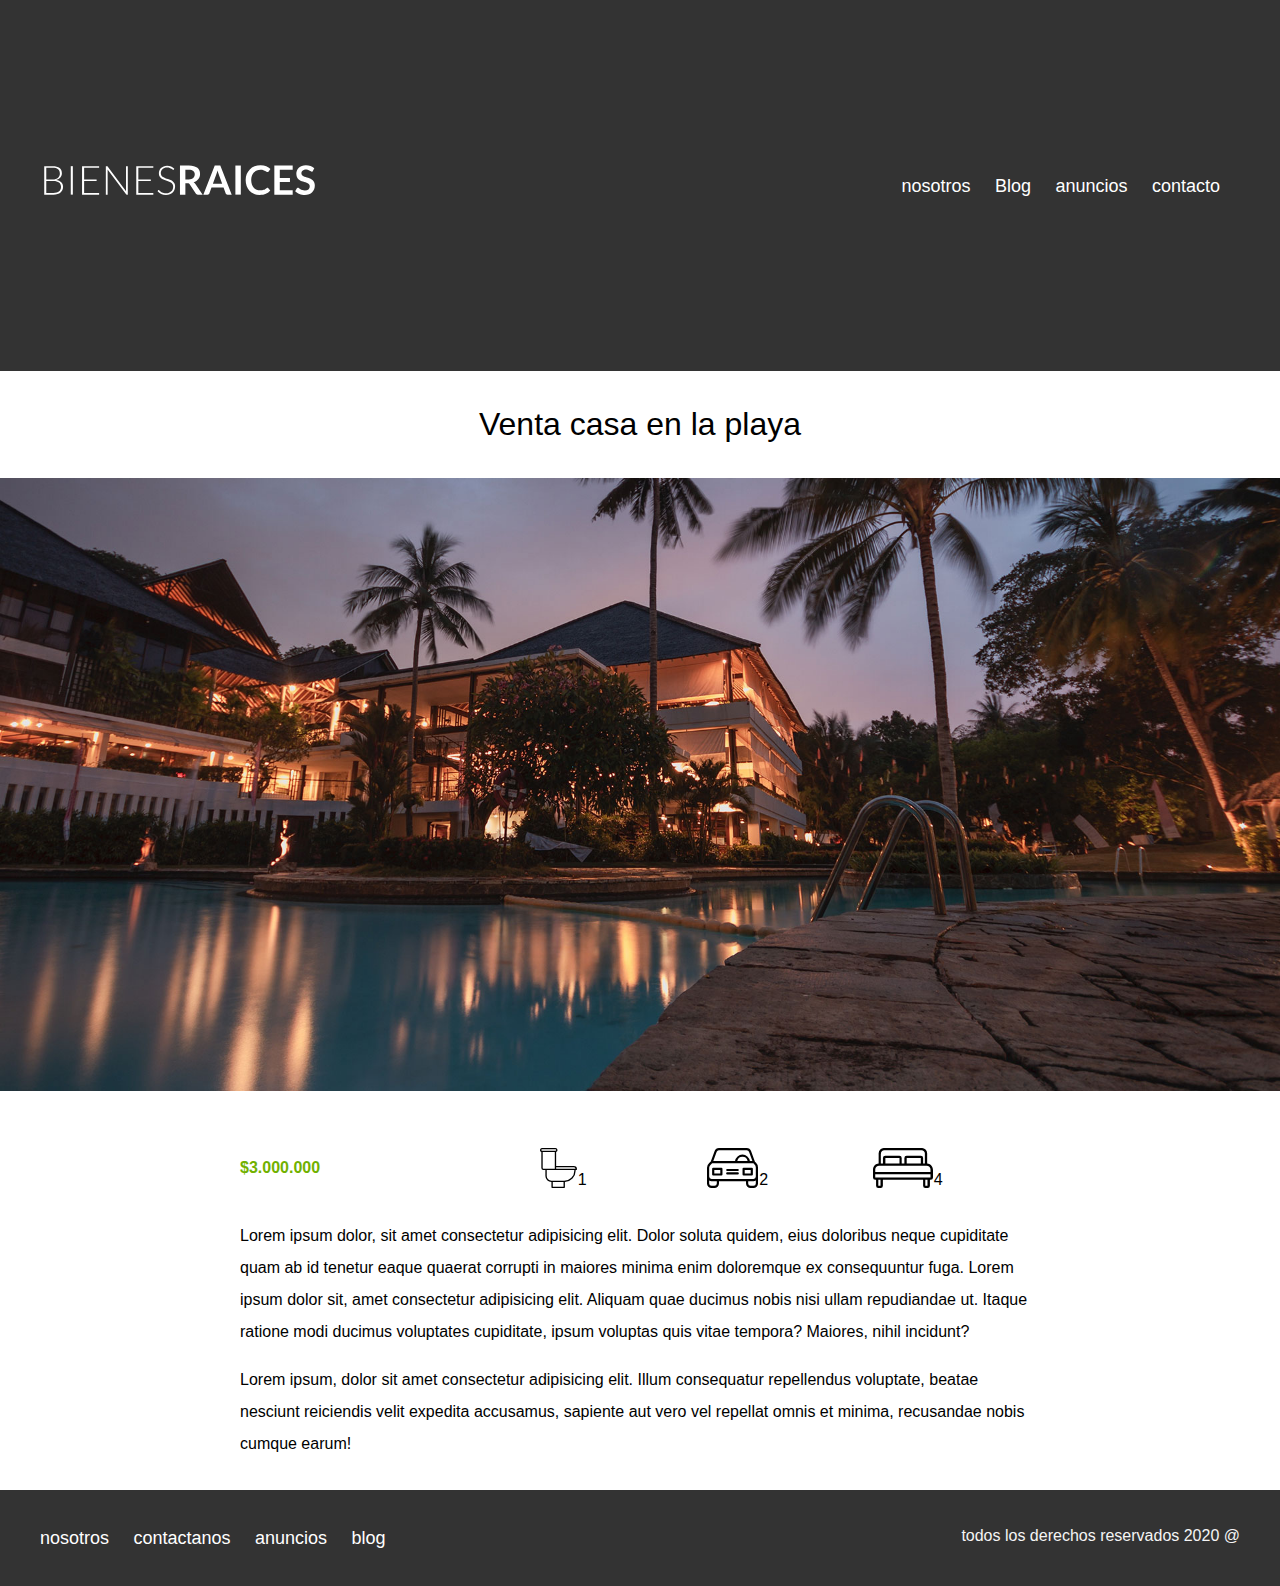
<file: anuncio.html>
<!DOCTYPE html>
<html lang="en">
<head>
    <meta charset="UTF-8">
    <meta name="viewport" content="width=device-width, initial-scale=1.0">
    
    <title>Document</title>
    <link rel="preconnect" href="https://fonts.gstatic.com">
    <link rel="preconnect" href="https://fonts.gstatic.com">
    <link rel="stylesheet" href="css/normalize.css">

    <link rel="stylesheet" href="css/estilos.css">

</head>
<body>

<header class="site-header ">
   
       <div class="contenedor contenido-header">
           <div class="barra">
              <a href="/">
              <img class="logo" src="./img1/logo.svg" alt="logotipo">
              <!-- <h1 class="h1">Bienes y raices</h1> -->
              </a>

              <nav class="navegacion">
                <a href="nosotros.html">nosotros</a>
                <a href="blog.html">Blog</a>
                <a href="anuncios.html">anuncios</a>
                <a href="contacto.html">contacto     </a>
              </nav>
    
            </div>
         
       </div>
      
  
    
</header>

<h1 class="fw-300 contraer-text"> Venta casa en la playa</h1>

<img src="./img1/destacada.jpg" alt="imagen grande">

<main class="contenedor seccion contenido-centrado">

  <div class="resumen-propiedad">
    <a class="precio">
      $3.000.000
    </a>
    <ul class="iconos-caracteristicas">
      <li>
          <img src="./img1/icono_wc.svg" alt="icono cerdito">
          <p>1</p>
      </li>
      <li>
          <img src="./img1/icono_estacionamiento.svg" alt="icono carrito">
          <p>2</p>
      </li>
      <li>
          <img src="./img1/icono_dormitorio.svg" alt="icono lugar">
          <p>4</p>
      </li>

    </ul>
  </div> <!--resumen de propiedad-->

  <p>
    Lorem ipsum dolor, sit amet consectetur adipisicing elit. Dolor soluta quidem, eius doloribus neque cupiditate quam ab id tenetur eaque quaerat corrupti in maiores minima enim doloremque ex consequuntur fuga.
    Lorem ipsum dolor sit, amet consectetur adipisicing elit. Aliquam quae ducimus nobis nisi ullam repudiandae ut. Itaque ratione modi ducimus voluptates cupiditate, ipsum voluptas quis vitae tempora? Maiores, nihil incidunt?
  </p>
  <p>
    Lorem ipsum, dolor sit amet consectetur adipisicing elit. Illum consequatur repellendus voluptate, beatae nesciunt reiciendis velit expedita accusamus, sapiente aut vero vel repellat omnis et minima, recusandae nobis cumque earum!
  </p>

</main>




 <footer class="site-footer seccion">
     <div class="contenedor contenedor-footer">
       
          <nav class="navegacion">
             <a href="nosotros.html">nosotros</a>
             <a href="contacto.html">contactanos</a>
             <a href="anuncios.html">anuncios</a>
             <a href="blog.html">blog</a>
        
         
          
          
          </nav>
          <p class="copyright">todos los derechos reservados 2020 &commat;</p> 
      </div>
 </footer>      
</body>
</html>
</file>
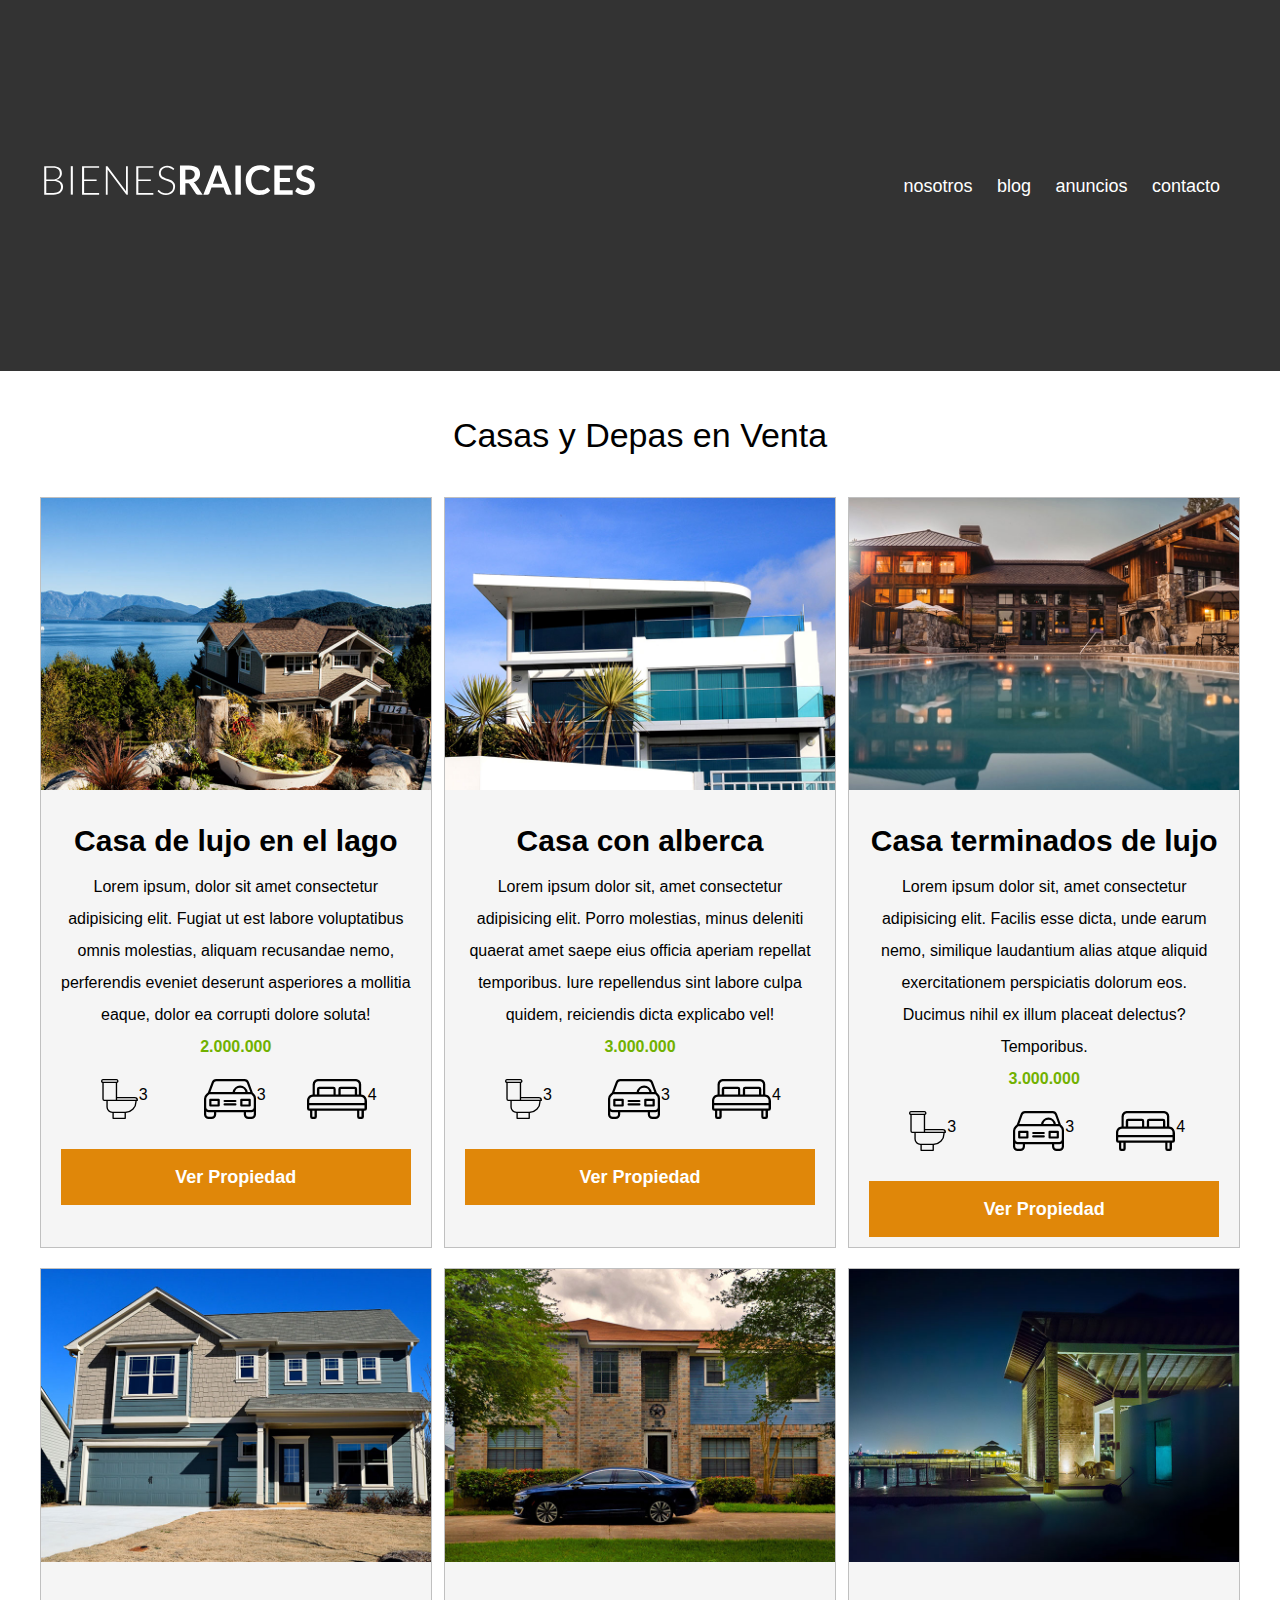
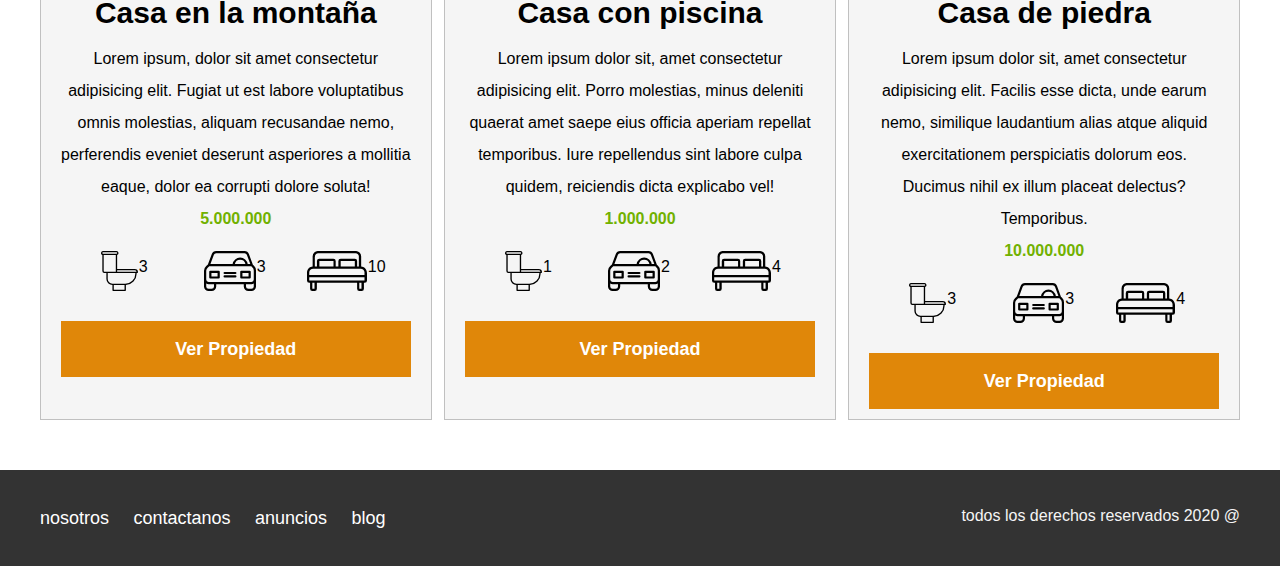
<file: anuncios.html>
<!DOCTYPE html>
<html lang="en">
<head>
    <meta charset="UTF-8">
    <meta name="viewport" content="width=device-width, initial-scale=1.0">
    
    <title>Document</title>
    <link rel="preconnect" href="https://fonts.gstatic.com">
    <link rel="preconnect" href="https://fonts.gstatic.com">
    <link rel="stylesheet" href="css/normalize.css">

    <link rel="stylesheet" href="css/estilos.css">

</head>
<body>

<header class="site-header ">
   
       <div class="contenedor contenido-header">
           <div class="barra">
              <a href="/">
              <img class="logo" src="./img1/logo.svg" alt="logotipo">
              <!-- <h1 class="h1">Bienes y raices</h1> -->
              </a>

              <nav class="navegacion">
                <a href="nosotros.html">nosotros</a>
                <a href="blog.html">blog</a>
                <a href="anuncios.html">anuncios</a>
                <a href="contacto.html">contacto     </a>
              </nav>
    
            </div>
         
       </div>
      
  
    
</header>


<main class="seccion contenedor">
    
    <h2 class="fw-300 contraer-text">Casas y Depas en Venta</h2>
    <div class="contenedor-anuncios">
    
       <div class = "anuncio">
           <img src="./img1/anuncio1.jpg" alt="casade lujo">
           <div class="contenido-anuncio">
               <h3>Casa de lujo en el lago</h3>
               <p>Lorem ipsum, dolor sit amet consectetur adipisicing elit. Fugiat ut est labore voluptatibus omnis molestias, aliquam recusandae nemo, perferendis eveniet deserunt asperiores a mollitia eaque, dolor ea corrupti dolore soluta!</p>
               <p class="precio">2.000.000</p>
               <ul class="iconos-caracteristicas">
                  <li>
                     <img src="./img1/icono_wc.svg" alt="icono cerdito">
                     <p>3</p>
                  </li>
                  <li>
                     <img src="./img1/icono_estacionamiento.svg" alt="icono carrito">
                     <p>3</p>
                  </li>
                  <li>
                    <img src="./img1/icono_dormitorio.svg" alt="icono lugar">
                    <p>4</p>
                  </li>

                </ul>
 
                <a href="anuncio.html" class="boton boton-amarillo d-block">Ver Propiedad</a>
            </div>
       </div class = "anuncio">
       <div class = "anuncio">
          <img src="./img1/anuncio2.jpg" alt="casa numero dos">
          <div class="contenido-anuncio">
              <h3 class="casa-alberca">Casa con alberca</h3>
              <p> Lorem ipsum dolor sit, amet consectetur adipisicing elit. Porro molestias, minus deleniti quaerat amet saepe eius officia aperiam repellat temporibus. Iure repellendus sint labore culpa quidem, reiciendis dicta explicabo vel!</p>
              <p class="precio">3.000.000</p>
            <ul class="iconos-caracteristicas">
              <li>
                  <img src="./img1/icono_wc.svg" alt="icono cerdito">
                  <p>3</p>
              </li>
              <li>
                  <img src="./img1/icono_estacionamiento.svg" alt="icono carrito">
                  <p>3</p>
              </li>
              <li>
                  <img src="./img1/icono_dormitorio.svg"alt="icono lugar">
                  <p>4</p>
              </li>

            </ul>
            <a href="anuncio.html" class="boton boton-amarillo d-block">Ver Propiedad</a>
         </div>
       </div class = "anuncio">
       <div class = "anuncio">
           <img src="./img1/anuncio3.jpg" alt="casa numero tres">
           <div class="contenido-anuncio">
               <h3>Casa terminados de lujo</h3>
               <p>Lorem ipsum dolor sit, amet consectetur adipisicing elit. Facilis esse dicta, unde earum nemo, similique laudantium alias atque aliquid exercitationem perspiciatis dolorum eos. Ducimus nihil ex illum placeat delectus? Temporibus.</p>
               <p class="precio">3.000.000</p>
               <ul class="iconos-caracteristicas">
                  <li>
                        <img src="./img1/icono_wc.svg" alt="icono cerdito">
                        <p>3</p>
                  </li>
                  <li>
                        <img src="./img1/icono_estacionamiento.svg" alt="icono carrito">
                        <p>3</p>
                  </li>
                  <li>
                        <img src="./img1/icono_dormitorio.svg" alt="icono lugar">
                        <p>4</p>
                  </li>

               </ul>
               <a href="anuncio.html" class="boton boton-amarillo d-block">Ver Propiedad</a>
           </div>
        </div class = "anuncio">
    
    
    
        <div class = "anuncio">
            <img src="./img1/anuncio4.jpg" alt="casade lujo">
            <div class="contenido-anuncio">
                <h3>Casa en la montaña</h3>
                <p>Lorem ipsum, dolor sit amet consectetur adipisicing elit. Fugiat ut est labore voluptatibus omnis molestias, aliquam recusandae nemo, perferendis eveniet deserunt asperiores a mollitia eaque, dolor ea corrupti dolore soluta!</p>
                <p class="precio">5.000.000</p>
                <ul class="iconos-caracteristicas">
                   <li>
                      <img src="./img1/icono_wc.svg" alt="icono cerdito">
                      <p>3</p>
                   </li>
                   <li>
                      <img src="./img1/icono_estacionamiento.svg" alt="icono carrito">
                      <p>3</p>
                   </li>
                   <li>
                     <img src="./img1/icono_dormitorio.svg" alt="icono lugar">
                     <p>10</p>
                   </li>
 
                 </ul>
  
                 <a href="anuncio.html" class="boton boton-amarillo d-block">Ver Propiedad</a>
             </div>
        </div class = "anuncio">
        <div class = "anuncio">
           <img src="./img1/anuncio5.jpg" alt="casa numero dos">
           <div class="contenido-anuncio">
               <h3 >Casa con piscina</h3>
               <p> Lorem ipsum dolor sit, amet consectetur adipisicing elit. Porro molestias, minus deleniti quaerat amet saepe eius officia aperiam repellat temporibus. Iure repellendus sint labore culpa quidem, reiciendis dicta explicabo vel!</p>
               <p class="precio">1.000.000</p>
             <ul class="iconos-caracteristicas">
               <li>
                   <img src="./img1/icono_wc.svg" alt="icono cerdito">
                   <p>1</p>
               </li>
               <li>
                   <img src="./img1/icono_estacionamiento.svg" alt="icono carrito">
                   <p>2</p>
               </li>
               <li>
                   <img src="./img1/icono_dormitorio.svg" alt="icono lugar">
                   <p>4</p>
               </li>
 
             </ul>
             <a href="anuncio.html" class="boton boton-amarillo d-block">Ver Propiedad</a>
          </div>
        </div class = "anuncio">
        <div class = "anuncio">
            <img src="./img1/anuncio6.jpg" alt="casa numero tres">
            <div class="contenido-anuncio">
                <h3>Casa de piedra</h3>
                <p>Lorem ipsum dolor sit, amet consectetur adipisicing elit. Facilis esse dicta, unde earum nemo, similique laudantium alias atque aliquid exercitationem perspiciatis dolorum eos. Ducimus nihil ex illum placeat delectus? Temporibus.</p>
                <p class="precio">10.000.000</p>
                <ul class="iconos-caracteristicas">
                   <li>
                         <img src="./img1/icono_wc.svg" alt="icono cerdito">
                         <p>3</p>
                   </li>
                   <li>
                         <img src="./img1/icono_estacionamiento.svg" alt="icono carrito">
                         <p>3</p>
                   </li>
                   <li>
                         <img src="./img1/icono_dormitorio.svg" alt="icono lugar">
                         <p>4</p>
                   </li>
 
                </ul>
                <a href="anunciohtml" class="boton boton-amarillo d-block">Ver Propiedad</a>
            </div>
         </div class = "anuncio">
     
     </div>


</main>

 <footer class="site-footer seccion">
     <div class="contenedor contenedor-footer">
       
          <nav class="navegacion">
             <a href="nosotros.html">nosotros</a>
             <a href="contacto.html">contactanos</a>
             <a href="anuncios.html">anuncios</a>
             <a href="blog.html">blog</a>
        
         
          
          </nav>
          <p class="copyright">todos los derechos reservados 2020 &commat;</p> 
      </div>
 </footer>      
</body>
</html>
</file>
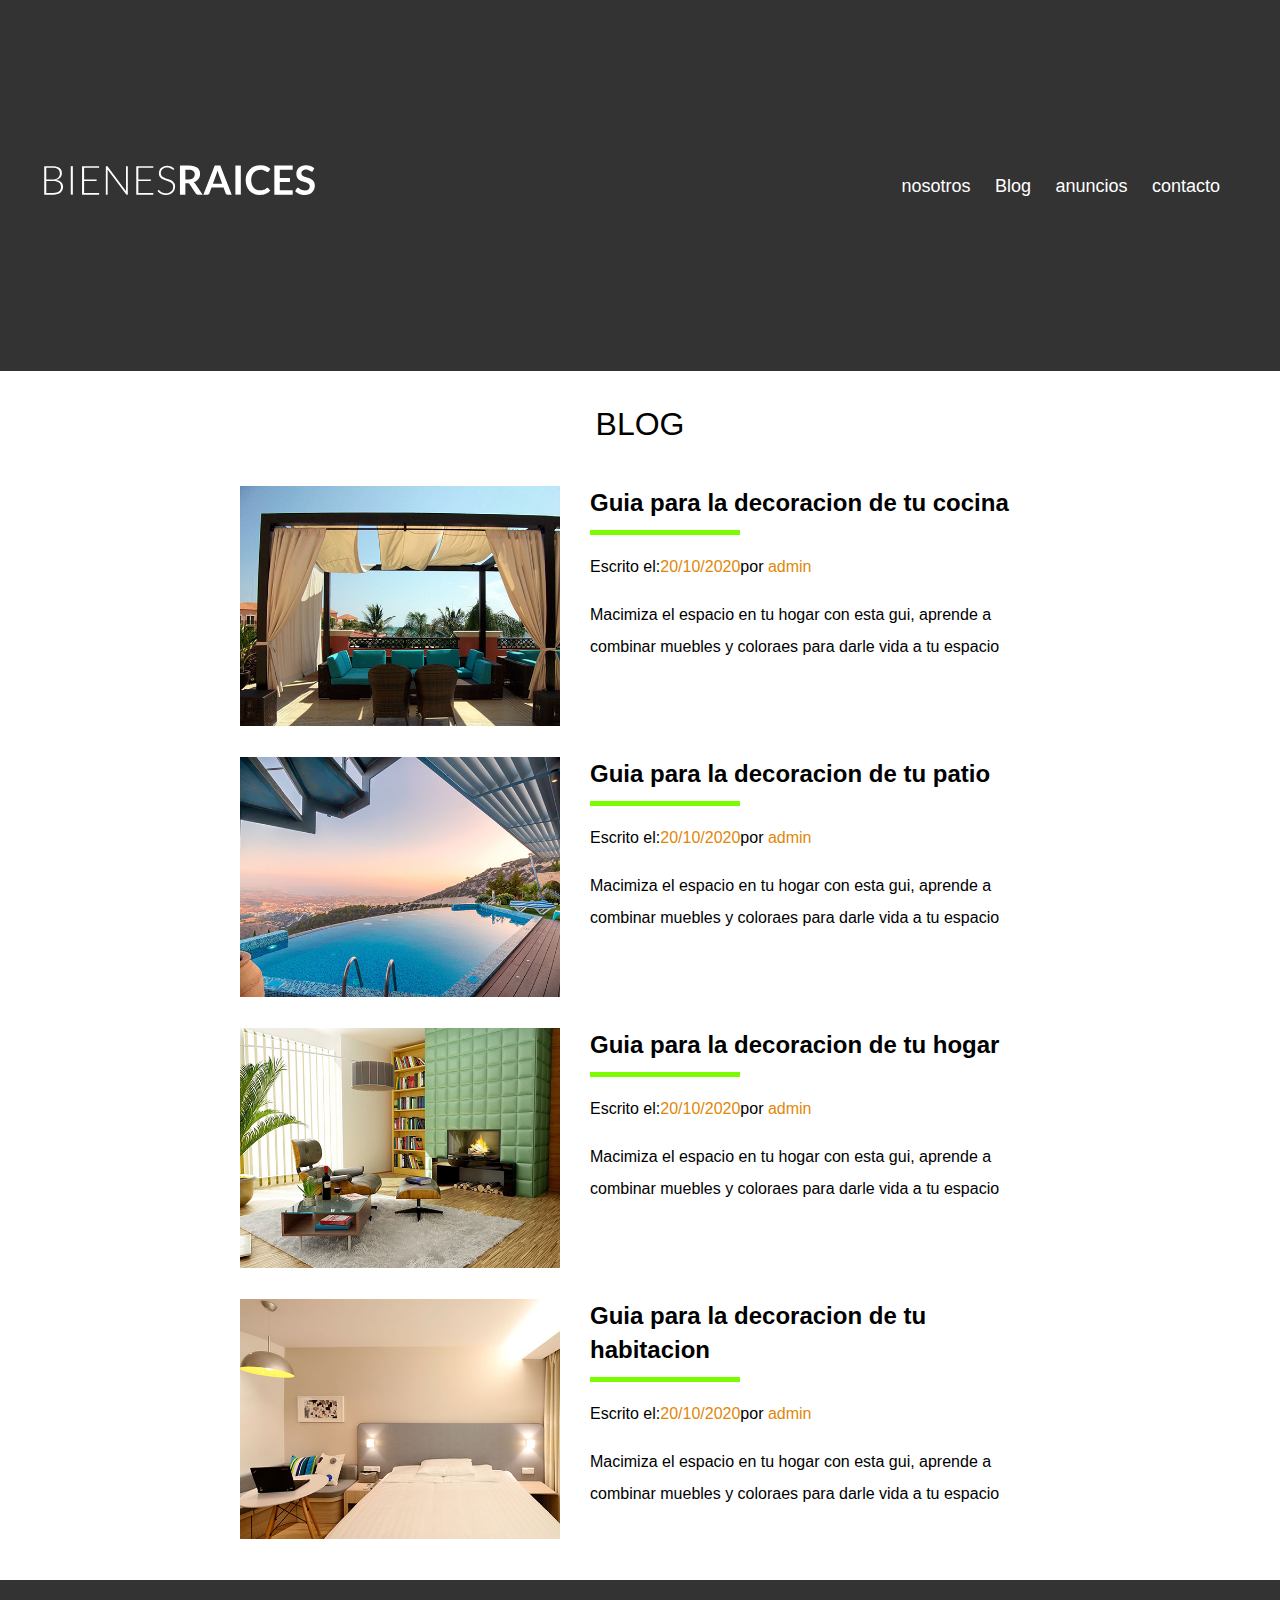
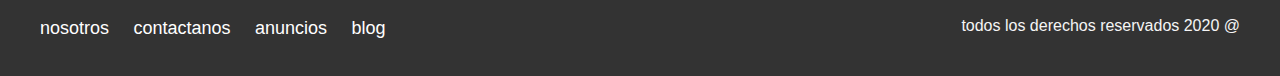
<file: blog.html>
<!DOCTYPE html>
<html lang="en">
<head>
    <meta charset="UTF-8">
    <meta name="viewport" content="width=device-width, initial-scale=1.0">
    
    <title>Document</title>
    <link rel="preconnect" href="https://fonts.gstatic.com">
    <link rel="preconnect" href="https://fonts.gstatic.com">
    <link rel="stylesheet" href="css/normalize.css">

    <link rel="stylesheet" href="css/estilos.css">

</head>
<body>

<header class="site-header ">
   
       <div class="contenedor contenido-header">
           <div class="barra">
              <a href="/">
              <img class="logo" src="./img1/logo.svg" alt="logotipo">
              <!-- <h1 class="h1">Bienes y raices</h1> -->
              </a>

              <nav class="navegacion">
                <a href="nosotros.html">nosotros</a>
                <a href="blog.html">Blog</a>
                <a href="anuncios.html">anuncios</a>
                <a href="contacto.html">contacto     </a>
              </nav>
    
            </div>
         
       </div>
      
  
    
</header>

<h1 class="fw-300 contraer-text">BLOG</h1>


<main class="contenedor seccion contenido-centrado">

    <article class="entrada-blog">
        <div class="imagen">
          <img src="./img1/blog1.jpg" alt="entrada de blog">
        </div>
        <div class="texto-entrada">
          <a href="entrada.html">
            <h4> Guia para la decoracion de tu cocina</h4>
          </a>
            <p> Escrito el:<span>20/10/2020</span>por <span>admin</span></p>
          <p>Macimiza el espacio en tu hogar con esta gui, aprende a combinar muebles
          y coloraes para darle vida a tu espacio
          </p>
        </div>  
      </article>

      <article class="entrada-blog">
        <div class="imagen">
          <img src="./img1/blog2.jpg" alt="entrada de blog">
        </div>
        <div class="texto-entrada">
          <a href="entrada.html">
            <h4> Guia para la decoracion de tu patio</h4>
          </a>
            <p> Escrito el:<span>20/10/2020</span>por <span>admin</span></p>
          <p>Macimiza el espacio en tu hogar con esta gui, aprende a combinar muebles
          y coloraes para darle vida a tu espacio
          </p>
        </div>  
      </article>
      <article class="entrada-blog">
        <div class="imagen">
          <img src="./img1/blog3.jpg" alt="entrada de blog">
        </div>
        <div class="texto-entrada">
          <a href="#">
            <h4> Guia para la decoracion de tu hogar</h4>
          </a>
            <p> Escrito el:<span>20/10/2020</span>por <span>admin</span></p>
          <p>Macimiza el espacio en tu hogar con esta gui, aprende a combinar muebles
          y coloraes para darle vida a tu espacio
          </p>
        </div>  
      </article>
      <article class="entrada-blog">
        <div class="imagen">
          <img src="./img1/blog4.jpg" alt="entrada de blog">
        </div>
        <div class="texto-entrada">
          <a href="#">
            <h4> Guia para la decoracion de tu habitacion</h4>
          </a>
            <p> Escrito el:<span>20/10/2020</span>por <span>admin</span></p>
          <p>Macimiza el espacio en tu hogar con esta gui, aprende a combinar muebles
          y coloraes para darle vida a tu espacio
          </p>
        </div>  
      </article>

  
</main>




 <footer class="site-footer seccion">
     <div class="contenedor contenedor-footer">
       
          <nav class="navegacion">
             <a href="./nosotros.html">nosotros</a>
             <a href="./contacto.html">contactanos</a>
             <a href="./anuncios.html">anuncios</a>
             <a href="./blog.html">blog</a>
        
         
          
          
          </nav>
          <p class="copyright">todos los derechos reservados 2020 &commat;</p> 
      </div>
 </footer>      
</body>
</html>
</file>
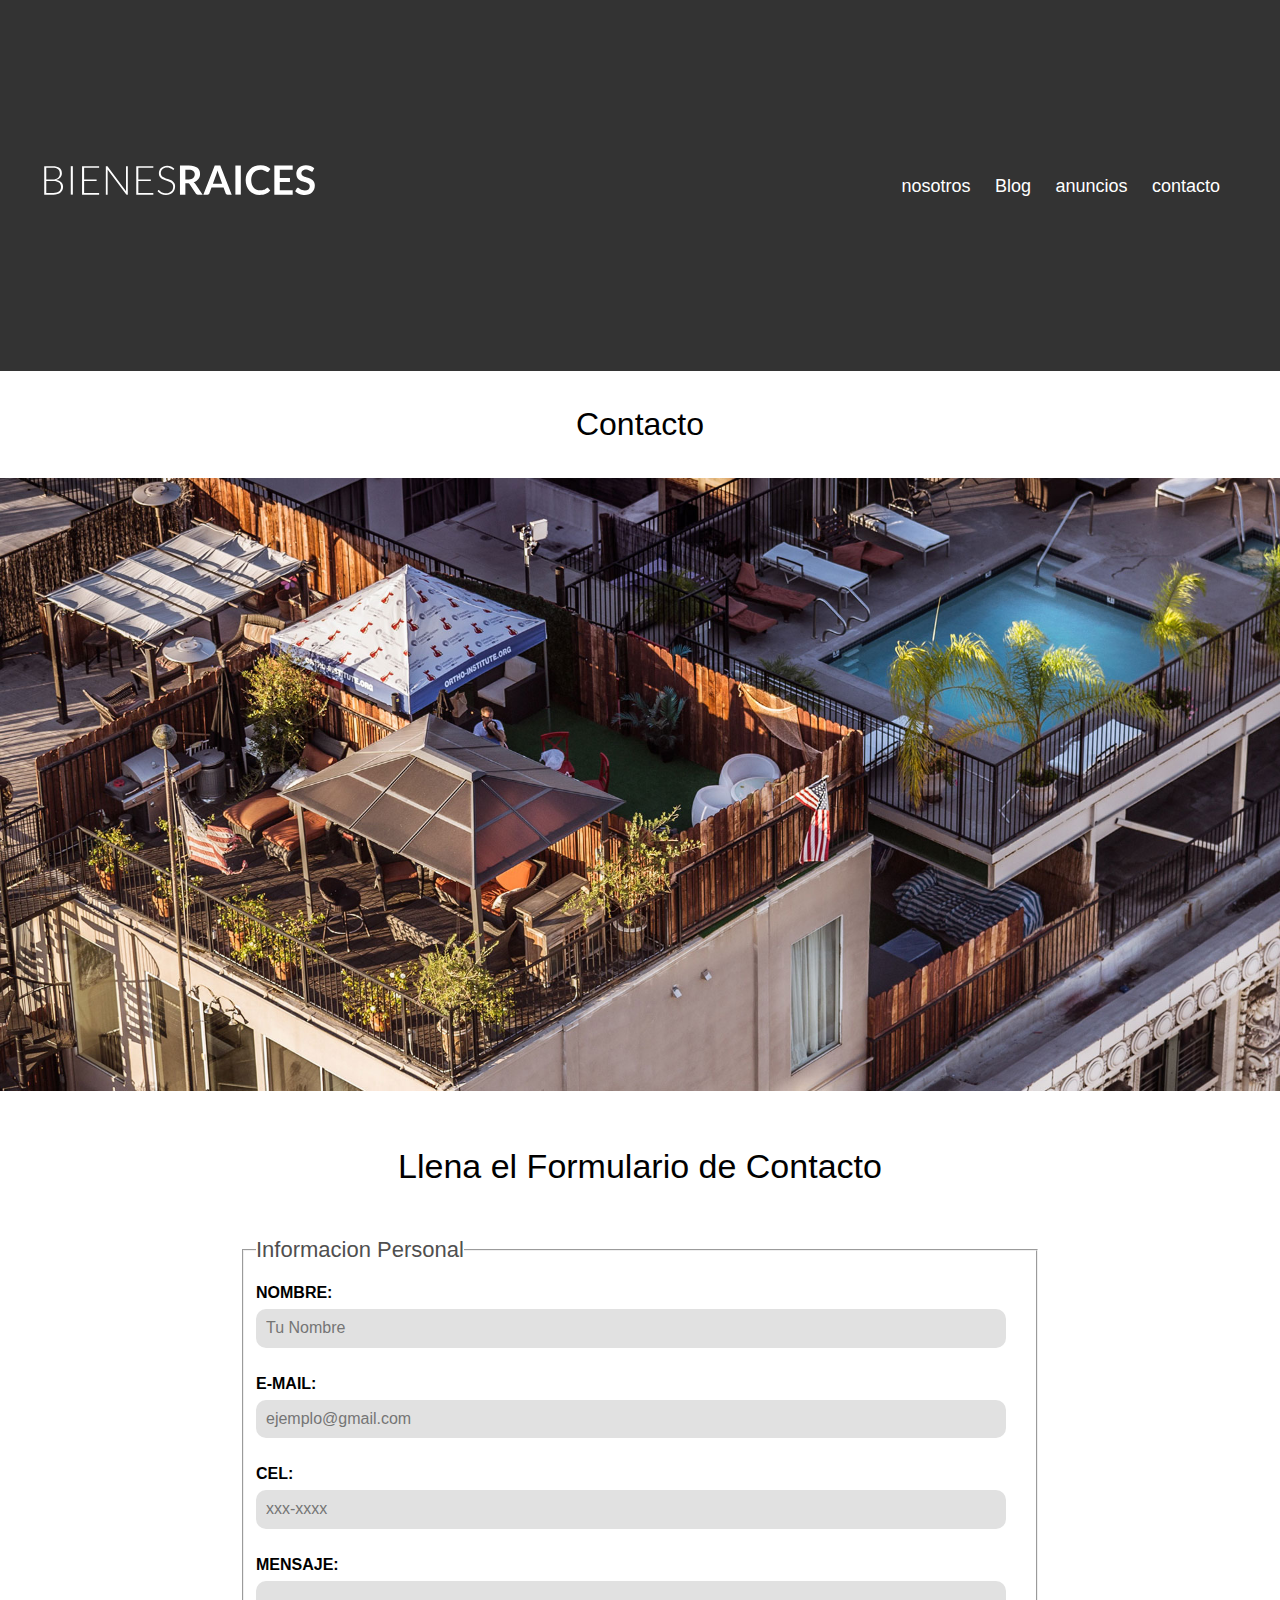
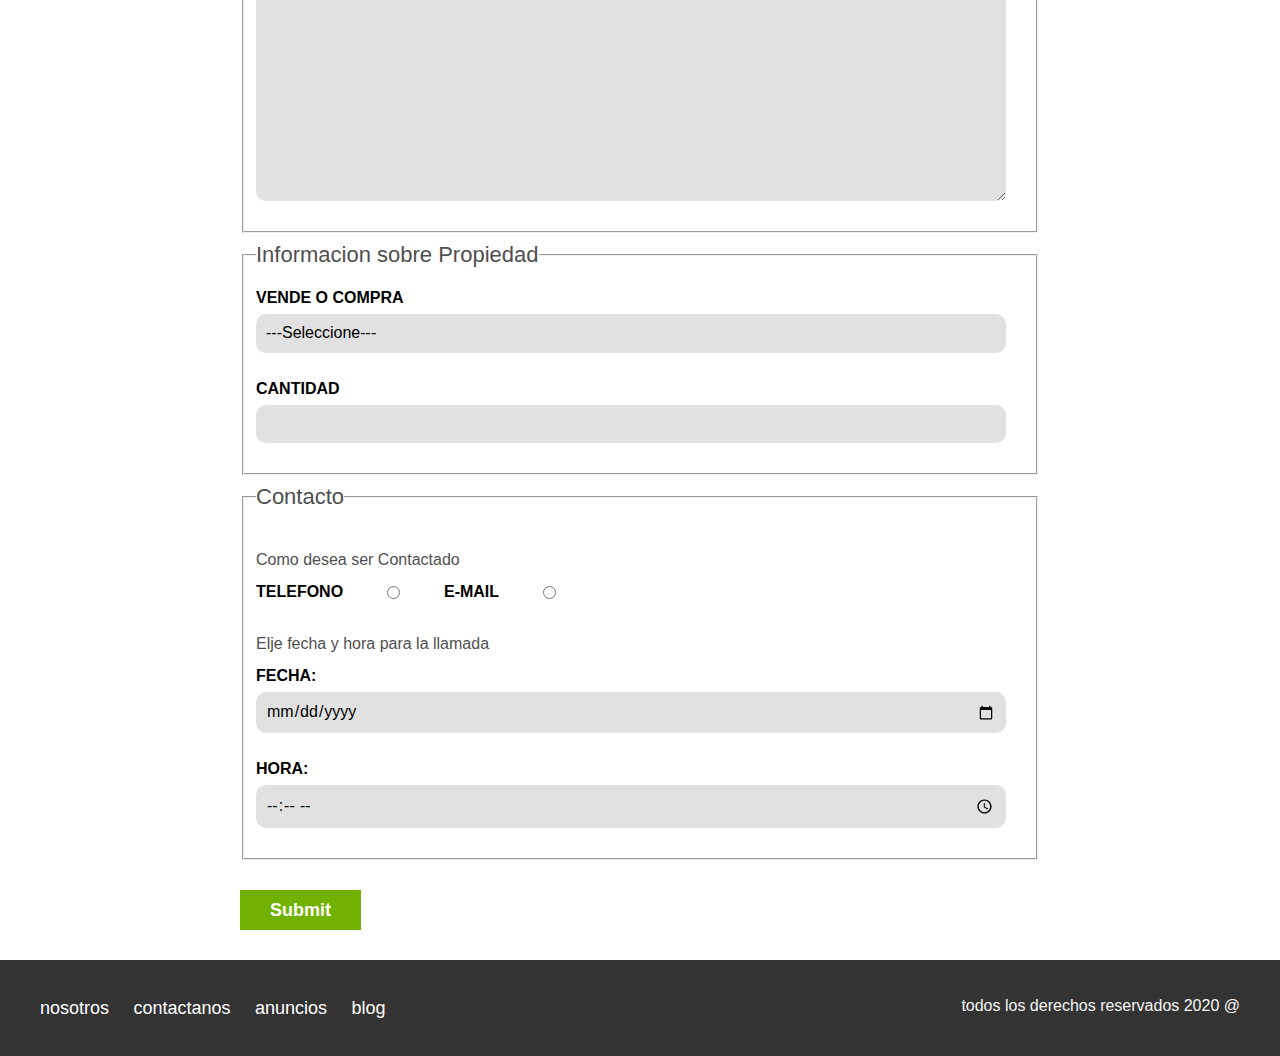
<file: contacto.html>
<!DOCTYPE html>
<html lang="en">
<head>
    <meta charset="UTF-8">
    <meta name="viewport" content="width=device-width, initial-scale=1.0">
    
    <title>Document</title>
    <link rel="preconnect" href="https://fonts.gstatic.com">
    <link rel="preconnect" href="https://fonts.gstatic.com">
    <link rel="stylesheet" href="css/normalize.css">

    <link rel="stylesheet" href="css/estilos.css">

</head>
<body>

<header class="site-header ">
   
       <div class="contenedor contenido-header">
           <div class="barra">
              <a href="/">
              <img class="logo" src="./img1/logo.svg" alt="logotipo">
              <!-- <h1 class="h1">Bienes y raices</h1> -->
              </a>

              <nav class="navegacion">
                <a href="nosotros.html">nosotros</a>
                <a href="blog.html">Blog</a>
                <a href="anuncios.html">anuncios</a>
                <a href="contacto.html">contacto     </a>
              </nav>
    
            </div>
         
       </div>
      
  
    
</header>

<h1 class="fw-300 contraer-text">Contacto</h1>
<img src="./img1/destacada3.jpg" alt="imagen principal">


<main class="contenedor seccion contenido-centrado">

    <h2 class="fw-300 contraer-text">Llena el Formulario de Contacto</h2>
    <form class="contacto" action="">
        <fieldset>
             
            <legend>Informacion Personal</legend>
        
             <label for="nombre" >Nombre:</label>
             <input type="text" id="nombre" placeholder="Tu Nombre">
        
             <label for="email">E-mail:</label>
             <input type="email" id="email" placeholder="ejemplo@gmail.com" required>
        
             <label for="celular">CEL:</label>
             <input type="tel" id="celular" placeholder="xxx-xxxx" required>
        
            <label for="mensaje">Mensaje:</label>
            <textarea name="mensaje" id="mensaje" ></textarea>

        </fieldset>
        <fieldset>
            <legend>Informacion sobre Propiedad</legend>
            <label for="opciones">Vende o Compra</label>
            <select name="" id="opciones">
            
                <option value="Compra">Compra</option>
                <option value="Vende">Vende</option>
                <option value="" disabled selected>---Seleccione---</option>
            </select>

            <label for="cantidad">Cantidad</label>
            <input type="number" min="0" max="10" step="5">

        </fieldset>
        <fieldset>

            <legend>Contacto</legend>
            <p> Como desea ser Contactado</p>
            <div class="forma-contacto">

                <label for="telefono">Telefono</label>
                <input type="radio" name="contacto" id="telefono" value="telefono">
            
                <label for="correo">E-mail</label>
                <input type="radio" name="contacto" id="correo" value="correo">
             
            </div>

            <p>Elje fecha y hora para la llamada</p>

            <label for="fecha">Fecha:</label>
            <input type="date" name="" id="fecha">

            <label for="hora">Hora:</label>
            <input type="time" id="hora" min="09:00" max="18:00">
        </fieldset>
        <input type="submit" class="boton boton-verde">

    </form>
</main>


 <footer class="site-footer seccion">
     <div class="contenedor contenedor-footer">
       
          <nav class="navegacion">
             <a href="nosotros.html">nosotros</a>
             <a href="contacto.html">contactanos</a>
             <a href="anuncios.html">anuncios</a>
             <a href="blog.html">blog</a>
        
         
          
          
          </nav>
          <p class="copyright">todos los derechos reservados 2020 &commat;</p> 
      </div>
 </footer>      
</body>
</html>
</file>
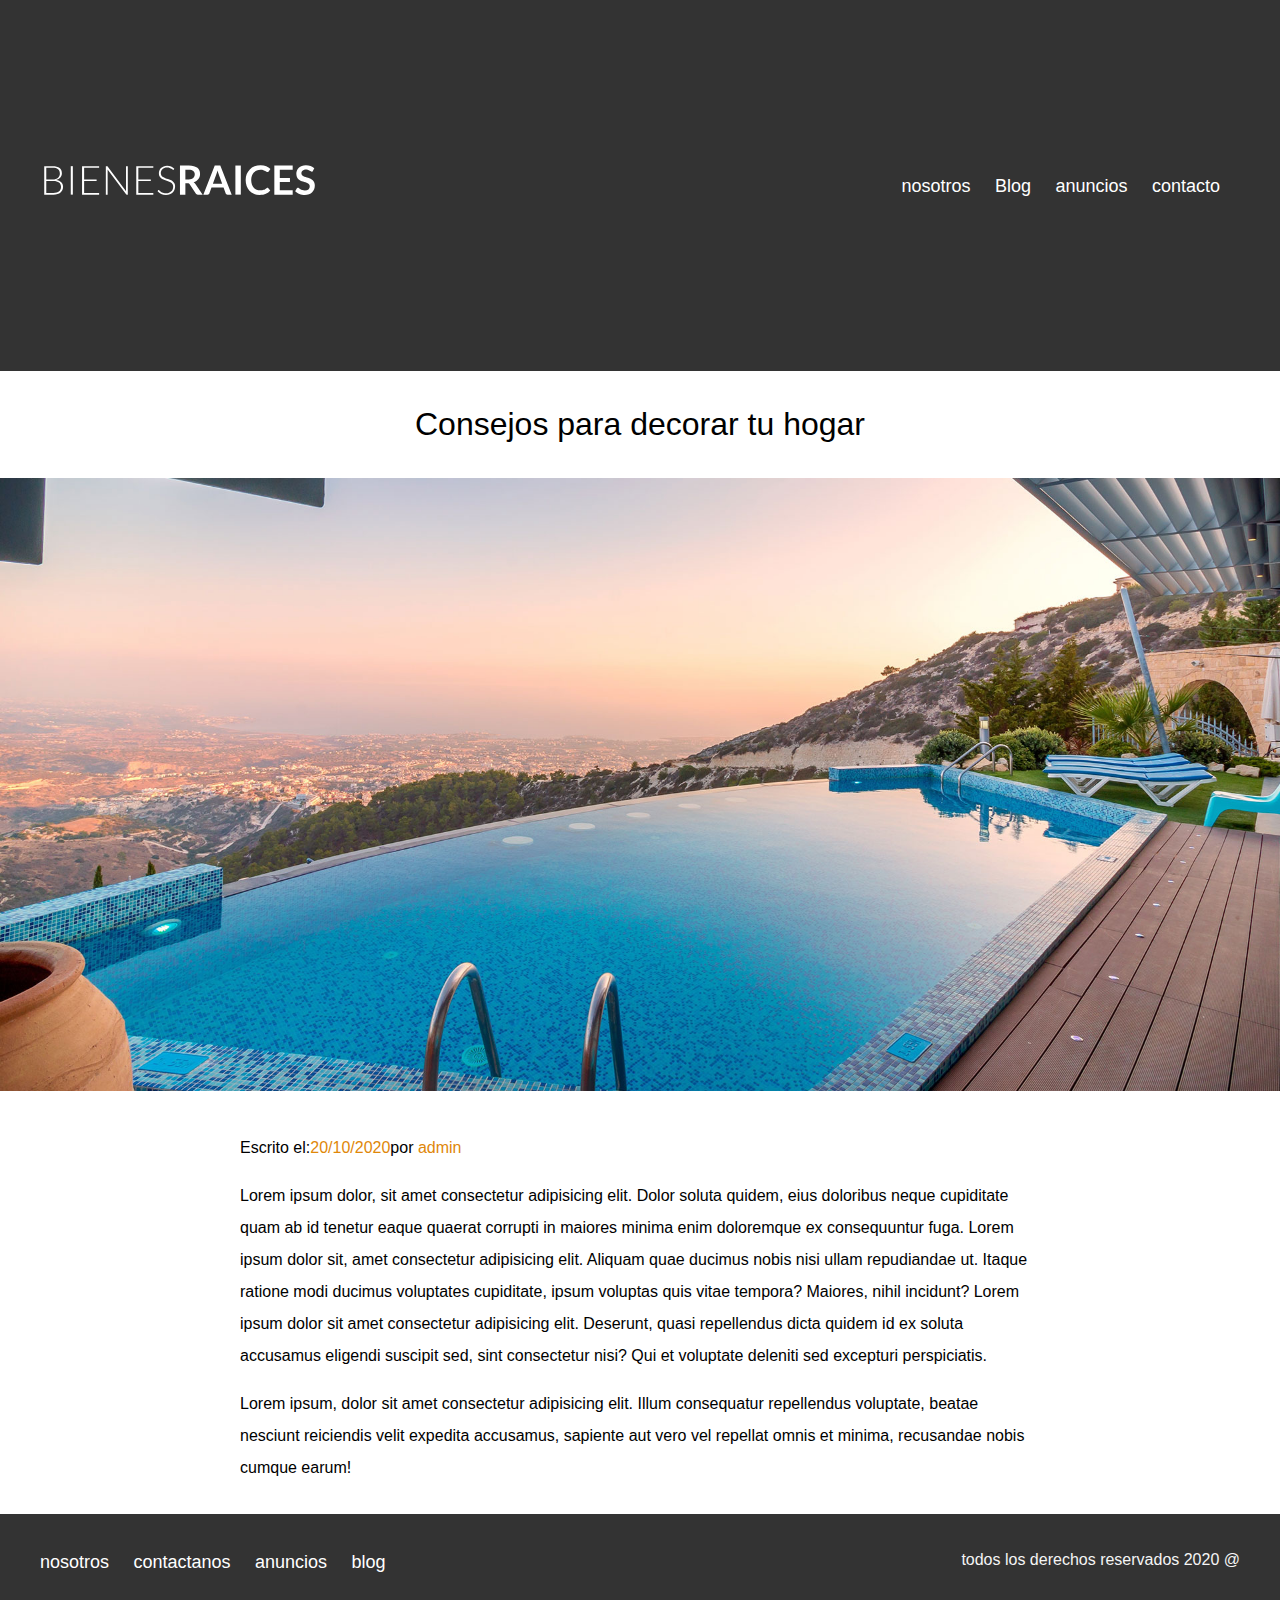
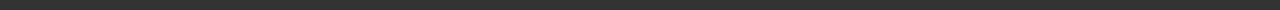
<file: entrada.html>
<!DOCTYPE html>
<html lang="en">
<head>
    <meta charset="UTF-8">
    <meta name="viewport" content="width=device-width, initial-scale=1.0">
    
    <title>Document</title>
    <link rel="preconnect" href="https://fonts.gstatic.com">
    <link rel="preconnect" href="https://fonts.gstatic.com">
    <link rel="stylesheet" href="css/normalize.css">

    <link rel="stylesheet" href="css/estilos.css">

</head>
<body>

<header class="site-header ">
   
       <div class="contenedor contenido-header">
           <div class="barra">
              <a href="/">
              <img class="logo" src="./img1/logo.svg" alt="logotipo">
              <!-- <h1 class="h1">Bienes y raices</h1> -->
              </a>

              <nav class="navegacion">
                <a href="nosotros.html">nosotros</a>
                <a href="blog.html">Blog</a>
                <a href="anuncios.html">anuncios</a>
                <a href="contacto.html">contacto     </a>
              </nav>
    
            </div>
         
       </div>
      
  
    
</header>

<h1 class="fw-300 contraer-text"> Consejos para decorar tu hogar</h1>

<img src="./img1/destacada2.jpg" alt="imagen grande">

<main class="contenedor seccion contenido-centrado texto-entrada">
    <p> Escrito el:<span>20/10/2020</span>por <span>admin</span></p> 

  <p>
    Lorem ipsum dolor, sit amet consectetur adipisicing elit. Dolor soluta quidem, eius doloribus neque cupiditate quam ab id tenetur eaque quaerat corrupti in maiores minima enim doloremque ex consequuntur fuga.
    Lorem ipsum dolor sit, amet consectetur adipisicing elit. Aliquam quae ducimus nobis nisi ullam repudiandae ut. Itaque ratione modi ducimus voluptates cupiditate, ipsum voluptas quis vitae tempora? Maiores, nihil incidunt?
  Lorem ipsum dolor sit amet consectetur adipisicing elit. Deserunt, quasi repellendus dicta quidem id ex soluta accusamus eligendi suscipit sed, sint consectetur nisi? Qui et voluptate deleniti sed excepturi perspiciatis.
  </p>
  <p>
    Lorem ipsum, dolor sit amet consectetur adipisicing elit. Illum consequatur repellendus voluptate, beatae nesciunt reiciendis velit expedita accusamus, sapiente aut vero vel repellat omnis et minima, recusandae nobis cumque earum!
  </p>

</main>




 <footer class="site-footer seccion">
     <div class="contenedor contenedor-footer">
       
          <nav class="navegacion">
             <a href="nosotros.html">nosotros</a>
             <a href="contacto.html">contactanos</a>
             <a href="anuncios.html">anuncios</a>
             <a href="blog.html">blog</a>
        
         
          
          
          </nav>
          <p class="copyright">todos los derechos reservados 2020 &commat;</p> 
      </div>
 </footer>      
</body>
</html>
</file>
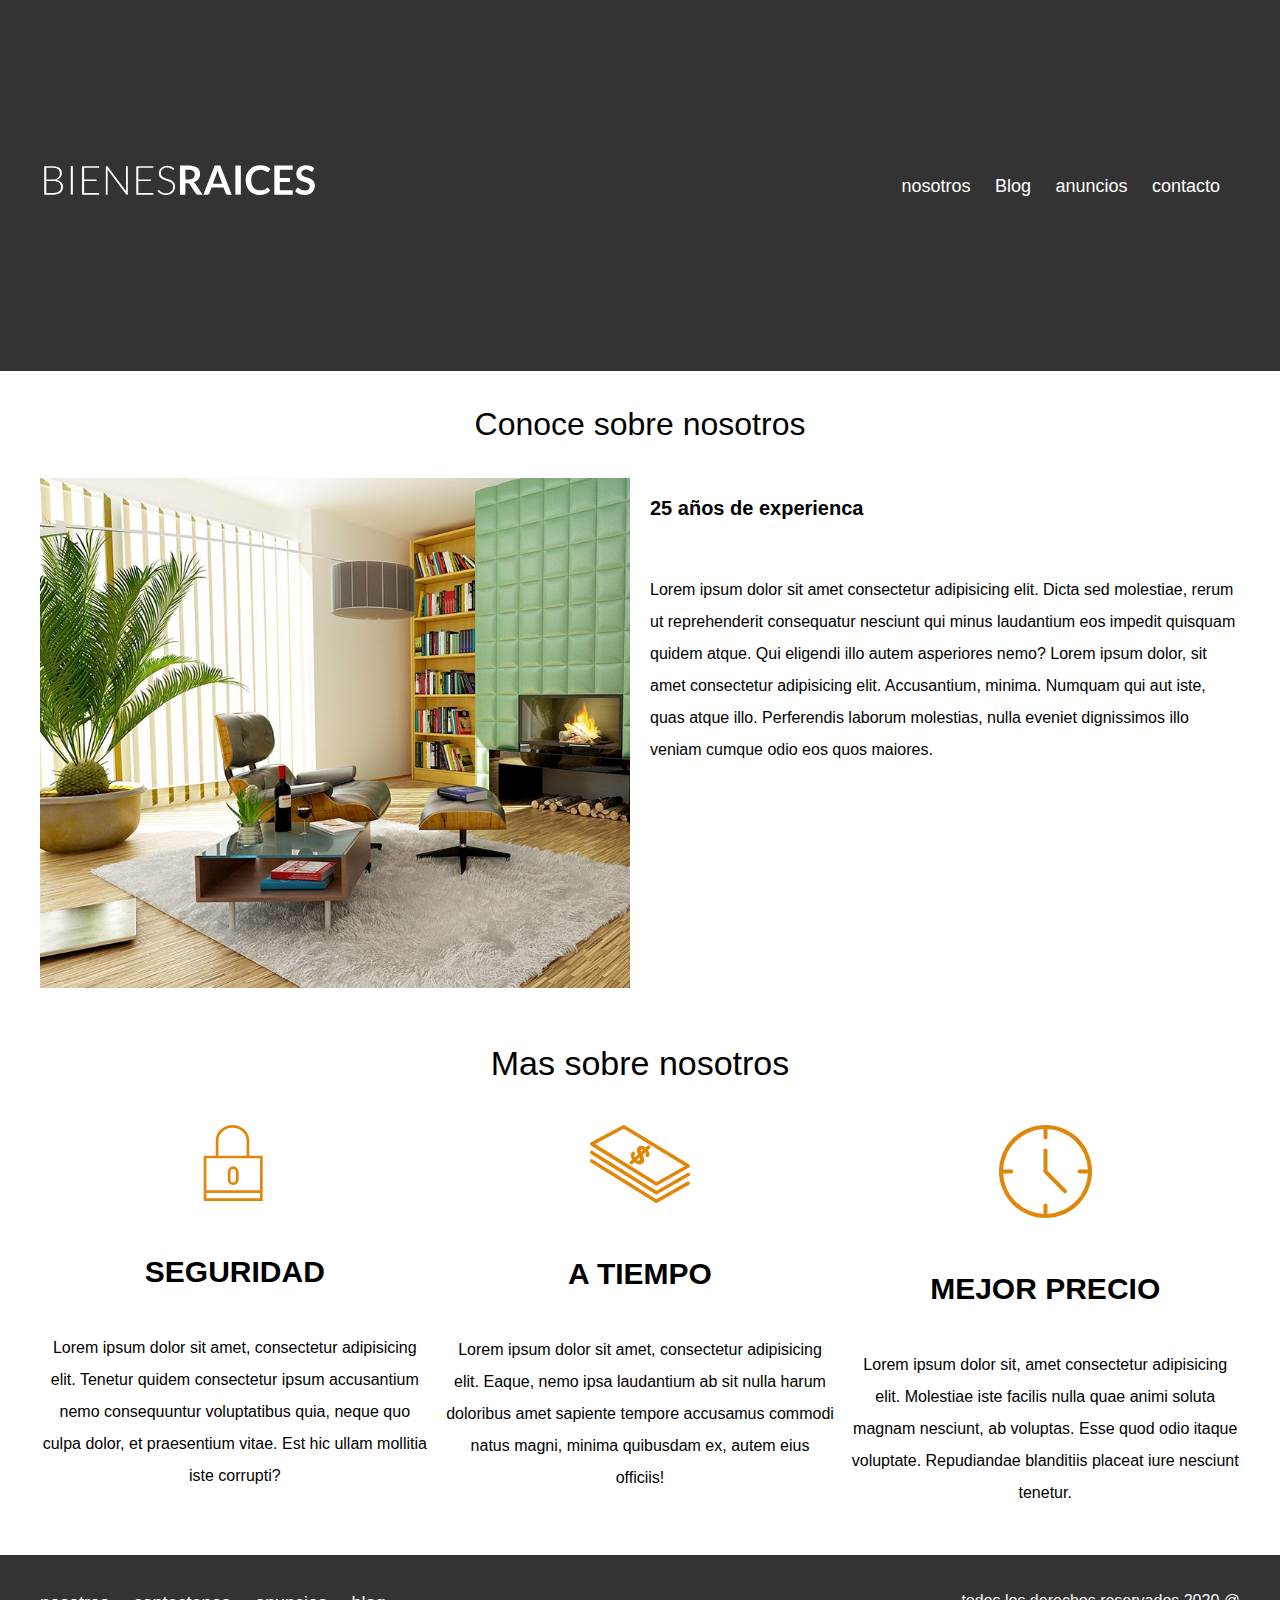
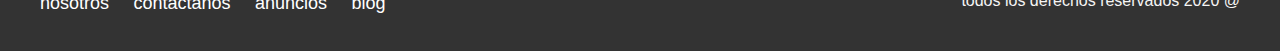
<file: nosotros.html>
<!DOCTYPE html>
<html lang="en">
<head>
    <meta charset="UTF-8">
    <meta name="viewport" content="width=device-width, initial-scale=1.0">
    
    <title>Document</title>
    <link rel="preconnect" href="https://fonts.gstatic.com">
    <link rel="preconnect" href="https://fonts.gstatic.com">
    <link rel="stylesheet" href="css/normalize.css">

    <link rel="stylesheet" href="css/estilos.css">

</head>
<body>

<header class="site-header ">
   
       <div class="contenedor contenido-header">
           <div class="barra">
              <a href="/">
              <img class="logo" src="./img1/logo.svg" alt="logotipo">
              <!-- <h1 class="h1">Bienes y raices</h1> -->
              </a>

              <nav class="navegacion">
                <a href="nosotros.html">nosotros</a>
                <a href="blog.html">Blog</a>
                <a href="anuncios.html">anuncios</a>
                <a href="contacto.html">contacto     </a>
              </nav>
    
            </div>
         
       </div>
      
  
    
</header>

<main class="contenedor">
    <h1 class = "contraer-text fw-300">Conoce sobre nosotros</h1>
    <div class="contenido-nosotros">
        <div class="imagen">
            <img src="./img1/nosotros.jpg" alt="imagen sobre nosotros">

        </div>
        <div class="texto-nosotros">
            <blockquote>25 años de experienca</blockquote>
            <p>
                
                Lorem ipsum dolor sit amet consectetur adipisicing elit. Dicta sed molestiae, rerum ut reprehenderit consequatur nesciunt qui minus laudantium eos impedit quisquam quidem atque. Qui eligendi illo autem asperiores nemo?
                Lorem ipsum dolor, sit amet consectetur adipisicing elit. Accusantium, minima. Numquam qui aut iste, quas atque illo. Perferendis laborum molestias, nulla eveniet dignissimos illo veniam cumque odio eos quos maiores.

            </p>
        </div>

    </div>
    
</main>

<section class = "contenedor seccion">   

    <h2 class="fw-300 contraer-text">Mas sobre nosotros </h2>
    <div class="iconos-nosotros">
        <div class="icono">
           <img src="./img1/icono1.svg" alt="iconoseguridad" class ="iconos">
           <h3>Seguridad</h3>
           <p>Lorem ipsum dolor sit amet, consectetur adipisicing elit. Tenetur quidem consectetur ipsum accusantium nemo consequuntur voluptatibus quia, neque quo culpa dolor, et praesentium vitae. Est hic ullam mollitia iste corrupti?</p>
        </div class="icono">
     
        <div class="icono">
           <img src="./img1/icono2.svg" alt="iconoseguridad" class ="iconos">    
           <h3 >A tiempo</h3>
           <p>Lorem ipsum dolor sit amet, consectetur adipisicing elit. Eaque, nemo ipsa laudantium ab sit nulla harum doloribus amet sapiente tempore accusamus commodi natus magni, minima quibusdam ex, autem eius officiis!</p>
        </div class="icono">    
        <div class="icono">
           <img src="./img1/icono3.svg" alt="iconoseguridad" class="iconos">

           <h3>mejor precio</h3>
           <p>Lorem ipsum dolor sit, amet consectetur adipisicing elit. Molestiae iste facilis nulla quae animi soluta magnam nesciunt, ab voluptas. Esse quod odio itaque voluptate. Repudiandae blanditiis placeat iure nesciunt tenetur.</p>
       </div class="icono">
        
   </div>
 </section>     

    <footer class="site-footer seccion">
     <div class="contenedor contenedor-footer">
       
          <nav class="navegacion">
             <a href="./nosotros.html">nosotros</a>
             <a href="./contacto.html">contactanos</a>
             <a href="./anuncios.html">anuncios</a>
             <a href="./blog.html">blog</a>
        
         
          
          </nav>
          <p class="copyright">todos los derechos reservados 2020 &commat;</p> 
      </div>
    </footer>

</body>
</html>
</file>
<file: css/estilos.css>
/* Globlales */
html{
    font-size: 62.5%; /*reset para rems- 62.5 = 10px de 16 */
}
/*para que el padding no te influya en las medidas   */
*, *::before, *::after{
    box-sizing: inherit;
}

body {
    font-family: 'Lato', sans-serif;    font-size: 1.6rem;
    line-height: 2;
}

img{
    max-width: 100%;
}
.contenedor{
    max-width: 120rem;
    /* margin-left: auto;
    margin-right: auto; */
    margin: 0 auto;
}

.h1{
   font-size: 3.8rem;
}
h2{
    font-size: 3.4rem;

}
h3{
    font-size: 3rem;

}
h4{
    font-size: 2.4rem;

}
/*Utilidades*/

.contenido-centrado{
    max-width: 800px;

}
.seccion{
    margin-top: 3rem;
    margin-bottom: 3rem;
}
.fw-300{
    font-weight: 300;
    /* color:rgb(14, 13, 13); */
}
.contraer-text{
    text-align: center;
}
.d-block{
    display: block!important;
}

/*Botones*/
.boton{
    color:#ffff;
    font-weight: 700;
    text-decoration: none;
    font-size: 1.8rem;
    padding: 1rem 3rem; 
    margin-top: 3rem;
    display: inline-block;
    text-align: center;
    border: none;
    /*display:inline-block le das ancho a lo botones */
    
}
.boton:hover{
    cursor:pointer
}
.boton-amarillo{
    background-color: #e08709;
    
}
.boton-verde{
    background-color: #71b100;
    
}

/* Header  */

.logo{
    width: 30rem;
    height: 30rem;
}

.site-header{
    background-color: #333333;
    padding: 1rem 0 3rem 0 ;
    
}

.site-header.inicio{
    background: url(../img1/header.jpg);
    background-position: center;
    height: 100vh;
    min-height: 80rem;
    /* border: snow solid;
    padding: 1px; */
    background-size: cover;
}
.contenido-header {
    height: 100%;
    display: flex;
    flex-direction: column; 
    justify-content: space-between;
}
.contenido-header h1{
    color: rgba(255, 255, 255, 0.932);
    padding-bottom: 0.5rem;
    max-width: 40rem;
    line-height: 5rem;
}
.barra{
    display: flex;
    justify-content: space-between;
    align-items: center;
    padding-top: 2rem;
}

/* navegacion */
.navegacion a {
    color: rgba(255, 255, 255, 3);
     text-decoration: none; /* para eliminar la linea */
     font-size: 1.8rem;
     margin-right: 2rem;
    
}
.navegacion a:hover{
    color: #be0615;
}
.navegacion a :last-of-type{
    margin: 0;
}



/* iconos nosotros*/


.iconos{
    max-width: 10rem;
    
}

.iconos-nosotros{

    display: flex;
    justify-content: space-between;

}
.icono{
    flex-basis: calc(33.3% - 1rem);
    text-align:center;
}

.icono h3{
    text-transform:uppercase;
    /* text-transform: capitalize; primera letra en mayuscula*/
}

/*Anuncios*/

.contenedor-anuncios{
    display: flex;
    justify-content: space-between;
    flex-wrap: wrap;
}

.anuncio{
    flex: 0 0 calc(33.3% - 1rem);
   
   
    border: 1px solid silver;
    background: #f5f5f5;
    margin-bottom: 2rem;
}

.contenido-anuncio{
    padding: 1rem 2rem;
}
.contenido-anuncio h3, 
.contenido-anuncio p{
    margin: 0;
    text-align: center;
}
/* .casa-alberca{
      padding-bottom: 6rem ;
} */

.precio{
    color: #71b100;
    font-weight: 700;
}

.ver-todas{
    display: flex;
    justify-content: flex-end;
}

.iconos-caracteristicas{
    height: 4rem;
    list-style: none; 
    padding: 1;
    display: flex; 
    justify-content: space-evenly;
    max-width: 50rem;
    flex: 1;
    
}
.iconos-caracteristicas li{
    flex: 1;
    display: flex;
}
.iconos-caracteristicas li img {
    margin-right: 0.1rem;
}

/*Contacto home*/
.imagen-contacto{
    background-image: url(../img1/encuentra.jpg);
    background-position: center;
    background-size: cover;
    height: 40rem;
    display: flex;
    align-items: center;

}

.contenido-contacto{
    flex: 1;
    color: #ffff;

}
.contenido-contacto p{
    font-size: 1.8rem;
}
/* seccion inferior */
.seccion-inferior{
    display: flex;
    justify-content: space-between;
}
.seccion-inferior .blog{
    flex-basis: 60%;
}
.seccion-inferior .testimoniales{
    flex-basis: calc(40% - 2rem);
}

.entrada-blog{
    display: flex;
    justify-content: space-between;
    margin-bottom: 2rem;
}
.entrada-blog :last-of-type{
    margin-bottom:0;
}
.entrada-blog .imagen{
    flex-basis: 40%;

}
.entrada-blog .texto-entrada{
    flex-basis: calc(60% - 3rem);

}
.texto-entrada a{
    color: #000000;
    text-decoration: none;
}
.texto-entrada h4{
    margin:0;
    line-height: 1.4;
}
.texto-entrada h4::after{
    content: '';
    display: block;
    width: 15rem;
    height: .5rem;
background-color: lawngreen;

margin-top: 1rem;
}
.texto-entrada span{
    color: #e08709;
}

/* testimoniales*/

.testimonial{
    background-color: green;
    font-size: 2.4rem;
    padding: 2rem;
    color: #f5f5f5;
    border-radius: 2rem;


}
.testimonial p {
    text-align: right;

}
.testimonial blockquote::before {
    content: '';
    background-image: url(../img/svg/cita-izquierda.svg);
    /* background-color: yellow; */
    height: 4rem;
    width: 4rem; 
    position: absolute;
    left: -25px;  
    top: -15px;
}
.testimonial blockquote{
    position: relative;
    padding-left: 3rem;
    font-weight: 300;
} 

/* footer */

.site-footer{
    background-color: #333333;
    margin: 0;
}
.contenedor-footer{
    padding: 3rem 0;
    display: flex;
    justify-content: space-between;
}
.copyright{
    margin: 0;
    color: #f5f5f5;
}


/* INTERNAS */
/*nosotros */
.contenido-nosotros{
    display: grid;
    grid-template-columns: repeat(2, 1fr);
    grid-column-gap: 2rem;

}

.texto-nosotros blockquote{
    font-weight: 900;
    font-size: 2rem;
    margin: 0;
    padding: 1rem 0 3rem 0 ;
}

/* anuncio */

.resumen-propiedad{

    display: flex;
    justify-content: space-between;
    align-items: center;

}

/** contacto **/

.contacto p {
    font-size: 1.6rem;
    color: #4f4f4f;
    margin: 2rem 0 0 0;
}

legend{
    font-size: 2.2rem;
    color: #4f4f4f;
}

label{
    font-weight: 700;
    text-transform: uppercase;
    display: block;
}
input:not([type="submit"]),
textarea,
select {
    padding: 1rem;
    display: block;
    width: 95%;
    background-color: #e1e1e1;
    margin-bottom: 2rem;
    border: none;
    border-radius: 1rem;
}

input[type="radio"]{
    width: auto;
    margin: 0;
}

select{
    -webkit-appearance: none;
    appearance: none;
}

textarea {
    height: 20rem;
}
.forma-contacto{
    max-width: 30rem;
    display: flex;
    justify-content: space-between;
    align-items: center;
    
}
</file>
